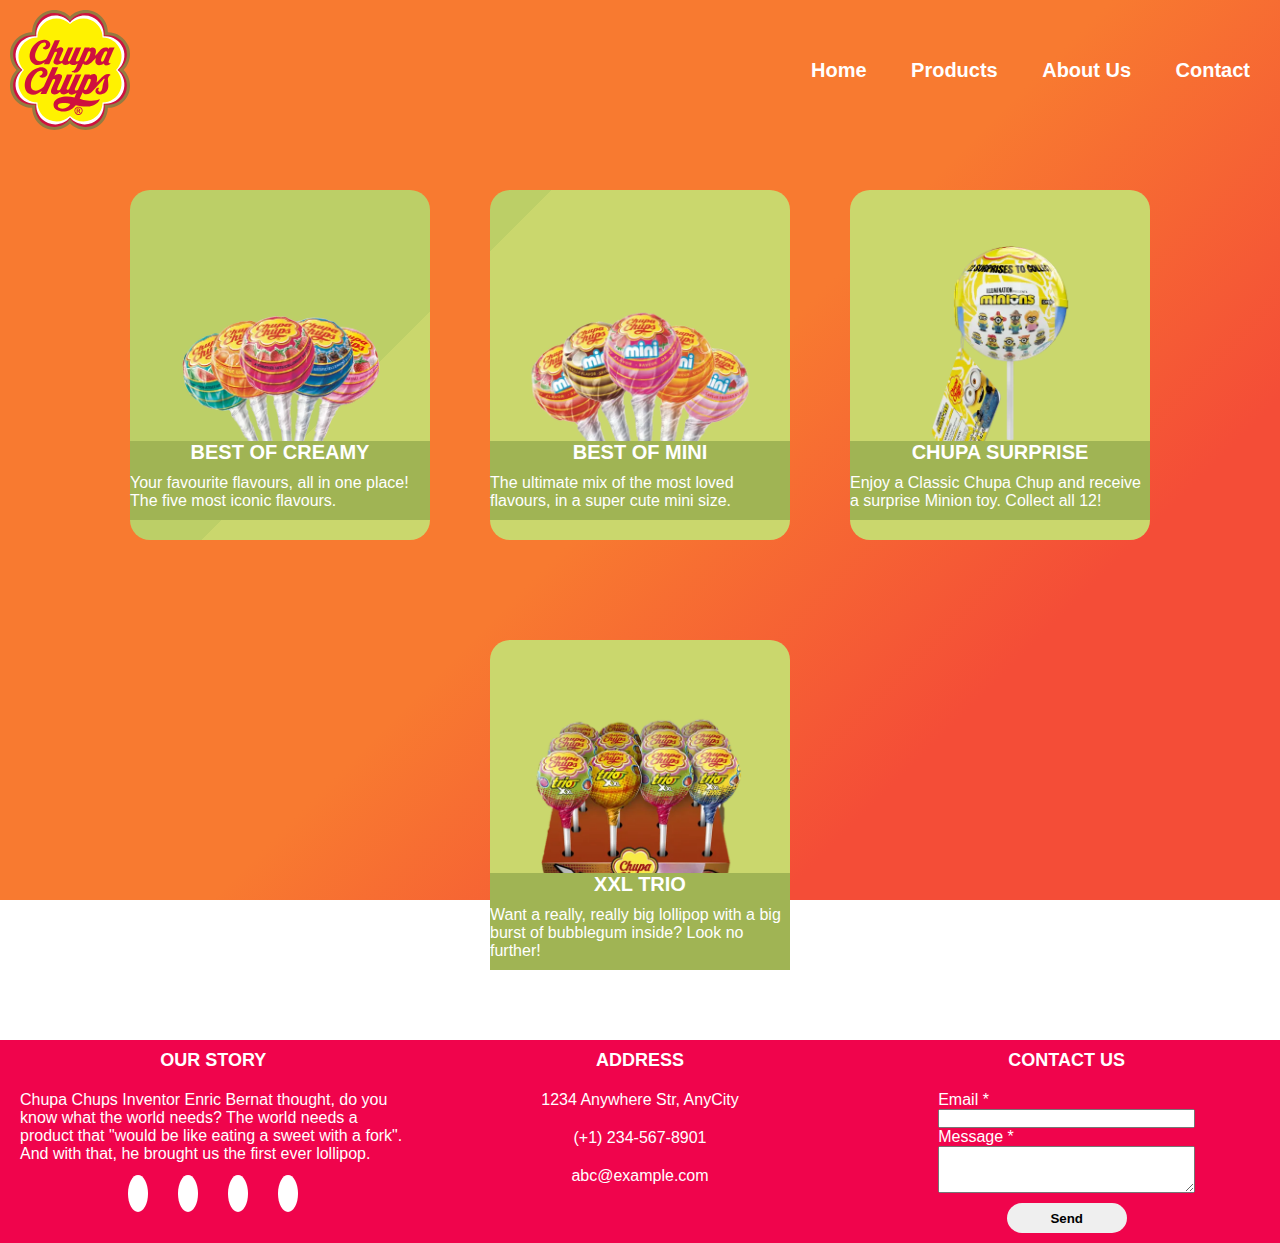
<file: index.html>
<!DOCTYPE html>
<html lang="en">

<head>
  <meta charset="utf-8">
  <meta name="viewport" content="width=device-width, initial-scale-1.0">
  <title>CHUPA CHUPS</title>
  <link rel="icon" type="image/x-icon" href="pics/logo.svg">
  <link href="style.css" rel="stylesheet" type="text/css" />
  <link rel="stylesheet" href="https://cdnjs.cloudflare.com/ajax/libs/font-awesome/6.4.0/css/all.min.css" integrity="sha512-iecdLmaskl7CVkqkXNQ/ZH/XLlvWZOJyj7Yy7tcenmpD1ypASozpmT/E0iPtmFIB46ZmdtAc9eNBvH0H/ZpiBw==" crossorigin="anonymous" referrerpolicy="no-referrer" />
</head>

<body>
 
  <nav> 
    <img src = "pics/logo.svg" alt="ChupaChups-SVG"/>
   <ul class="menu">
     <a href="index.html">Home</a>
     <a>Products</a>
     <a>About Us</a>
     <a>Contact</a>
   </ul>
    <div class="toggleMenu"
      onclick="document.querySelector('.menu').classList.toggle('active')">
      <i class="fa fa-bars fa-xl"></i>
    </div>
  </nav>


  
  <div class="list">
    <div class="item">
      <img src = "pics/item1.webp" alt="ChupaChups1"/>
      <div class="content">
          <div>Best of Creamy</div>
          <div>Your favourite flavours, all in one place! The five most iconic flavours.</div>  
      </div>
    </div>


    <div class="item">
      <img src = "pics/item2.webp" alt="ChupaChups2"/>
      <div class="content">
          <div>Best of Mini</div>
          <div>The ultimate mix of the most loved flavours, in a super cute mini size.</div>
      </div>
    </div>

    <div class="item">
      <img src = "pics/item3.webp" alt="ChupaChups3"/>
      <div class="content">
          <div>Chupa Surprise</div>
          <div>Enjoy a Classic Chupa Chup and receive a surprise Minion toy.  Collect all 12!</div>
      </div>
    </div>

    <div class="item">
      <img src = "pics/item4.webp" alt="ChupaChups4"/>
      <div class="content">
          <div>XXL Trio</div>
          <div>Want a really, really big lollipop with a big burst of bubblegum inside? Look no further!</div>
      </div>
    </div>
  </div>

  <footer>
    <div class="main-content">
      <div class="left box">
        <h2>Our Story</h2>
        <div class="foot-content">
          <p>Chupa Chups Inventor Enric Bernat thought, do you know what the world needs? The world needs a product that "would be like eating a sweet with a fork". And with that, he brought us the first ever lollipop.</p>

          <div class="social">
            <a href="#"><span class="fa-brands fa-facebook"></span></a>
            <a href="#"><span class="fa-brands fa-twitter"></span></a>
            <a href="#"><span class="fa-brands fa-instagram"></span></a>
            <a href="#"><span class="fa-brands fa-youtube"></span></a>
          </div>
        </div>
      </div>

      <div class="center box">
        <h2>Address</h2>
        <div class="foot-content">
          <div class="place">
            <span class="fa fa-map-marker-alt"></span>
            <span class="text"> 1234 Anywhere Str, AnyCity</span>
          </div>

          <div class="phone">
            <span class="fa fa-phone-alt"></span>
            <span class="text"> (+1) 234-567-8901</span>
          </div>

          <div class="email">
            <span class="fa fa-envelope"></span>
            <span class="text"> abc@example.com</span>
          </div>
        </div>
      </div>


      <div class=" right box">
        <h2>Contact Us</h2>
        <div class="foot-content">
          <form action="#">
            <div class="email-box">
              <div class="text">Email *</div>
              <input type="email" required>
            </div>

            <div class="msg">
              <div class="text">Message *</div>
              <textarea rows="3" cols="30" required></textarea>
            </div>

            <div class="btn">
              <button type="submit">Send</button>
            </div>
          </form>
          
        </div>
      </div>
    </div>
  </footer>
</body>

</html>
</file>
<file: style.css>
* {
    margin: 0;
    padding: 0;
    box-sizing: border-box;
    font-family: 'Poppins', sans-serif;
  }
  
  body{
    background-image: linear-gradient(315deg, #f44d37 23%, #f87a30 49%);
    background-repeat: no-repeat;
    background-attachment: fixed;
  }
  
  nav img{
    width: 120px;
  }
  
  nav{
    display: flex;
    align-items: center;
    justify-content: space-between;
    padding: 10px;
  }
  
  
  nav ul a {
    color : #ffff;
    text-decoration: none;
    display: inline-block;
    padding: 10px 20px;
    font-weight: bold;
    font-size: 20px;
    cursor: pointer;
  }
  
  a:hover{
    color: yellow;
    transition: 0.5s;
  }
  
  .item img{
    width: 80%;
    transition: 0.5s;
  }
  
  .list{
    display: flex;
    min-height:100vh;
    flex-wrap: wrap;
    justify-content: center;
    align-items: center;
  
  }
  
  .item{
    background-image: linear-gradient(315deg, #cad76d 66%, #bccf67 34%);
    background-attachment: fixed;
    margin: 30px;
    height: 350px;
    width: 300px;
    position: relative;
    border-radius: 20px;
    display: flex;
    justify-content: center;
    align-items: center;
  }
  
  .item .content{
    display: flex;
    position: absolute;
    left: 0;
    bottom: 20px;
    width: 100%;
    flex-direction: column;
  }
  
  .item .content div{
    color: #fff;
    display:flex;
    justify-content: center;
  }
  
  .item:hover img{
    transform: translate(0, -30px) rotate(20deg) scale(1.4);
  }
  
  .content{
    background-color: #a0b454;
  }
  .content div:nth-child(1){
    font-size: 20px;
    font-weight: bold;
    text-transform: uppercase;
  }
  
  .content div:nth-child(2){
    margin: 10px auto;
  }
  
  footer{
    bottom: 0px;
    width: 100%;
    background-color: #f0044c;
    color: white;
  }
  
  .main-content{
    display: flex;
    width: 100%;
    justify-content: center;
  }
  
  .main-content .box{
    flex-basis: 50%;
    padding: 10px 20px;
    
  }
  
  .box h2{
    font-size: 1.125rem;
    font-weight: 600;
    text-transform: uppercase;
    text-align: center;
  }
  
  .box .foot-content{
    margin-top: 20px;
  }
  
  .left .foot-content .social{
    margin-top: 20px;
  }
  
  .phone, .email{
    margin-top:20px;
  }
  
  .msg, .email-box {
    display: flex;
    flex-direction: column;
    justify-content: center;
  }
  
  .btn{
    display: flex;
    justify-content: center;
    margin-top: 10px;
  }
  
  button{
    border:none; 
    border-radius: 20px;
    min-height:30px; 
    min-width: 120px;
    cursor: pointer;
    font-weight: 600;
  }
  button:hover {
      background-color:#111;
      transition: 0.7s;
    color: white;
    }
  .left .foot-content .social a{
    text-decoration: none;
    padding: 10px;
    background-color: white;
    margin: 15px;
    border-radius: 50%;
  }
  
  .left .foot-content .social a span{
    font-size:18px;
    color: black;
    opacity: 0.9s;
  }
  
  .foot-content{
    display: flex;
    flex-direction: column;
    justify-content: center;
    flex-wrap: wrap;
    align-items: center;
  }
  
  .left .foot-content .social a:hover{
    background-color: #111;
    transition: 0.5s;
  }
  
  .left .foot-content .social a:hover span{
    color: white;
    transition: 0.5s;
  }
  .toggleMenu{
    display:none;
  }
  
  /* MEDIA QUERIES */
  @media screen and (max-width:767px){
  
    .item:hover img{
    transform: translate(0, -30px) rotate(20deg) scale(1.1);
  }
    
    .main-content{
      display: block;
    }
  
    .left-box, .center-box{
      margin-bottom: 10px;
    }
  
    footer{
      margin-top: 20px;
    }
    nav{
      position: fixed;
      padding: 20px;
      z-index: 5;
      background: #ffffff4D;
      width: 100%;
    }
  
    nav img {
      width: 80px;
    }
  
    nav .menu{
      position: fixed;
      left: 0;
      top: 0;
      height:100%;
      background-color: #ffffff4D;
      backdrop-filter: blur(20px);
      z-index: 6;
      text-align: left;
      width: 80%;
      transition: 0.5s;
      transform: translate(-100%);
    }
    nav .menu.active{
      transform: translate(0);
    }
    nav .menu a{
      display: block;
      padding: 20px;
    }
  
    .toggleMenu{
      text-align: right;
      display: block;
      text-shadow: 0 0 5px #000;
    }
  }
</file>
